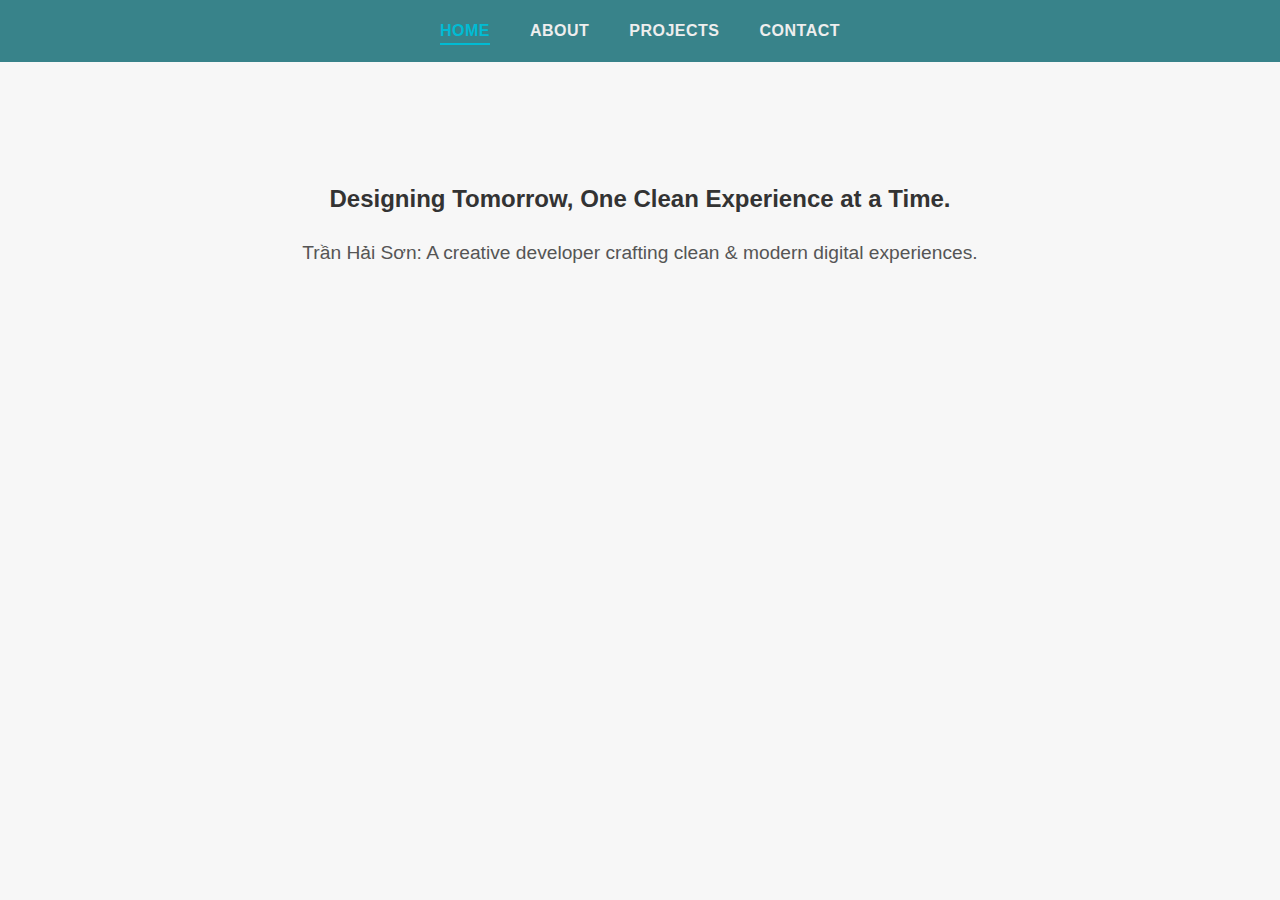
<file: portfolio extra B/index.html>
<!DOCTYPE html>
<html lang="en">
<head>
  <meta charset="UTF-8">
  <title>Home | Portfolio</title>
  <meta name="description" content="Welcome to my personal portfolio website.">
  <link rel="stylesheet" href="styles.css">
  <link rel="icon" href="assets/hat.ico">
</head>

<body>

  <nav class="navbar">
    <ul>
      <li><a href="index.html" class="active">Home</a></li>
      <li><a href="about.html">About</a></li>
      <li><a href="projects.html">Projects</a></li>
      <li><a href="contact.html">Contact</a></li>
    </ul>
  </nav>

  <section class="hero container">
    <h2>Designing Tomorrow, One Clean Experience at a Time.</h2>
    <p>Trần Hải Sơn: A creative developer crafting clean & modern digital experiences.</p>
  </section>

</body>
</html>
</file>
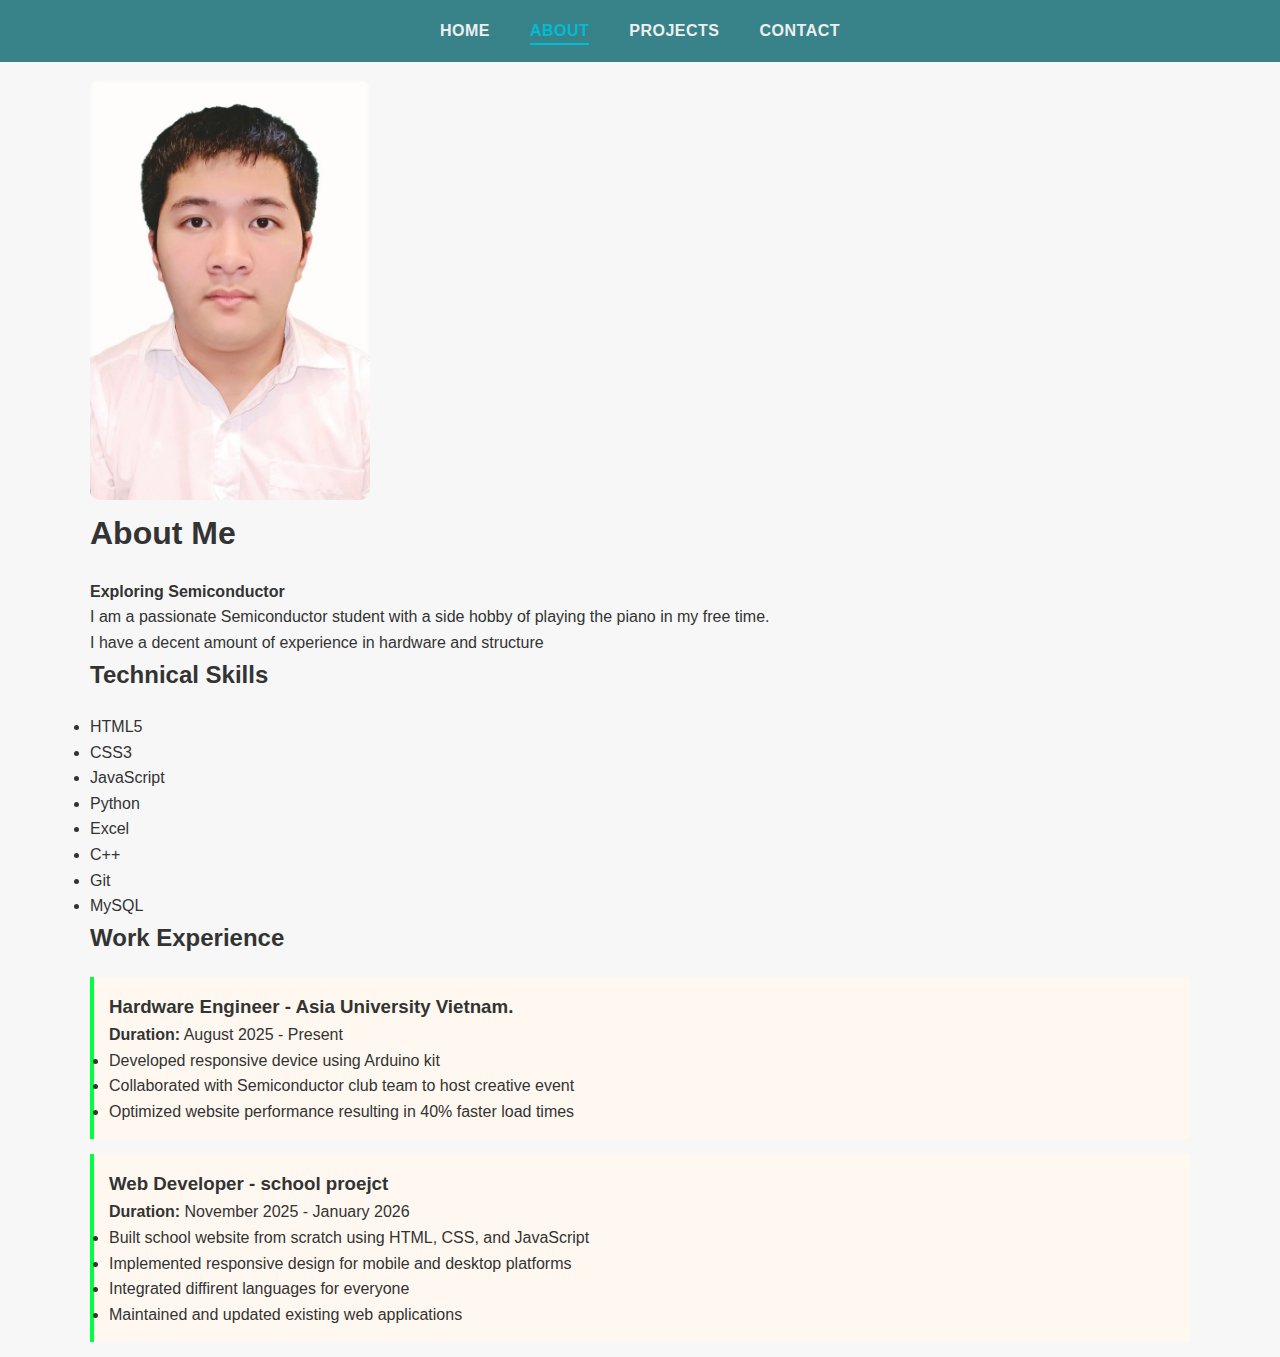
<file: portfolio extra B/about.html>
<!DOCTYPE html>
<html lang="en">
<head>
  <meta charset="UTF-8">
  <title>About Me | Portfolio</title>
  <meta name="description" content="Learn more about my background, skills, and experience.">
  <link rel="stylesheet" href="styles.css">
  <link rel="icon" href="assets/hat.ico">
</head>

<body>

  <nav class="navbar">
    <ul>
      <li><a href="index.html">Home</a></li>
      <li><a href="about.html" class="active">About</a></li>
      <li><a href="projects.html">Projects</a></li>
      <li><a href="contact.html">Contact</a></li>
    </ul>
  </nav>

  <section class="container about-wrapper">
    <img src="assets/images/profile.jpg" alt="Profile Photo">

    <div>
      <h1>About Me</h1>
      <p><strong>Exploring Semiconductor</strong></p>

     <p>I am a passionate Semiconductor student with a side hobby of playing the piano in my free time.</p>
     <p>I have a decent amount of experience in hardware and structure</p>
        <div>
            <h2>Technical Skills</h2>
            <ul class="skills-list">
                <li>HTML5</li>
                <li>CSS3</li>
                <li>JavaScript</li>
                <li>Python</li>
                <li>Excel</li>
                <li>C++</li>
                <li>Git</li>
                <li>MySQL</li>
            </ul>
        </div>
        <div>
            <h2>Work Experience</h2>
            
            <div class="experience-item">
                <h3>Hardware Engineer - Asia University Vietnam.</h3>
                <p><strong>Duration:</strong> August 2025 - Present</p>
                <ul>
                    <li>Developed responsive device using Arduino kit</li>
                    <li>Collaborated with Semiconductor club team to host creative event</li>
                    <li>Optimized website performance resulting in 40% faster load times</li>
                </ul>
            </div>

            <div class="experience-item">
                <h3>Web Developer - school proejct</h3>
                <p><strong>Duration:</strong> November 2025 - January 2026</p>
                <ul>
                    <li>Built school website from scratch using HTML, CSS, and JavaScript</li>
                    <li>Implemented responsive design for mobile and desktop platforms</li>
                    <li>Integrated diffirent languages for everyone</li>
                    <li>Maintained and updated existing web applications</li>
                </ul>
            </div>
        </div>

  </section>

</body>
</html>
</file>
<file: portfolio extra B/styles.css>
* {
  margin: 0;
  padding: 0;
  box-sizing: border-box;
}

body {
  font-family: Arial, sans-serif;
  line-height: 1.6;
  background: #f7f7f7;
  color: #333;
  padding-top: 80px; 
}


.navbar {
  position: fixed;
  top: 0;
  width: 100%;
  background: #38838a;
  padding: 18px 0;
  z-index: 1000;
}

.navbar ul {
  display: flex;
  gap: 40px;
  justify-content: center;
  list-style: none;
}

.navbar a {
  color: #eee;
  text-decoration: none;
  text-transform: uppercase;
  letter-spacing: .5px;
  font-weight: bold;
  padding-bottom: 4px;
  transition: 0.3s;
}

.navbar a:hover {
  color: #00bcd4;
}

.navbar a.active {
  color: #00bcd4;
  border-bottom: 2px solid #00bcd4;
}


.container {
  width: 90%;
  max-width: 1100px;
  margin: auto;
        
}

section {
  margin: 50px 0;
}

h1, h2 {
  margin-bottom: 20px;
}


.hero {
  text-align: center;
  padding: 100px 0;
}

.hero h1 {
  font-size: 3rem;
}

.hero p {
  font-size: 1.2rem;
  color: #555;
}


.about-wrapper {
  display: block;
  gap: 40px;
  align-items: center;
}

.about-wrapper img {
  width: 280px;
  border-radius: 10px;
}


.projects-grid {
  display: grid;
  grid-template-columns: repeat(auto-fit, minmax(260px, 1fr));
  gap: 30px;
}

.project-card {
  background: white;
  border-radius: 10px;
  overflow: hidden;
  box-shadow: 0 2px 10px rgba(0,0,0,0.1);
  padding-bottom: 20px;
}

.project-card img {
  width: 100%;
}

.project-card h3,
.project-card p {
  margin: 15px;
}

.details-btn {
  margin-left: 15px;
  padding: 8px 18px;
  border: 2px solid #00bcd4;
  color: #00bcd4;
  text-decoration: none;
  border-radius: 5px;
  font-weight: bold;
}


.contact-info {
  display: flex;
  flex-direction: column;
  gap: 16px;
}

.contact-info p {
  font-size: 1.1rem;
}


@media (max-width: 768px) {
  .about-wrapper {
    flex-direction: column;
    text-align: center;
  }
}


.project-card {
    border: 1px solid #ddd;
    padding: 20px;
    margin: 15px 0;
    border-radius: 5px;
    line-height: 2.0
}

.experience-item {
    margin: 15px 0;
    padding: 15px;
    background-color: #fff8f0;
    border-left: 4px solid #00ff3c;
}
</file>
